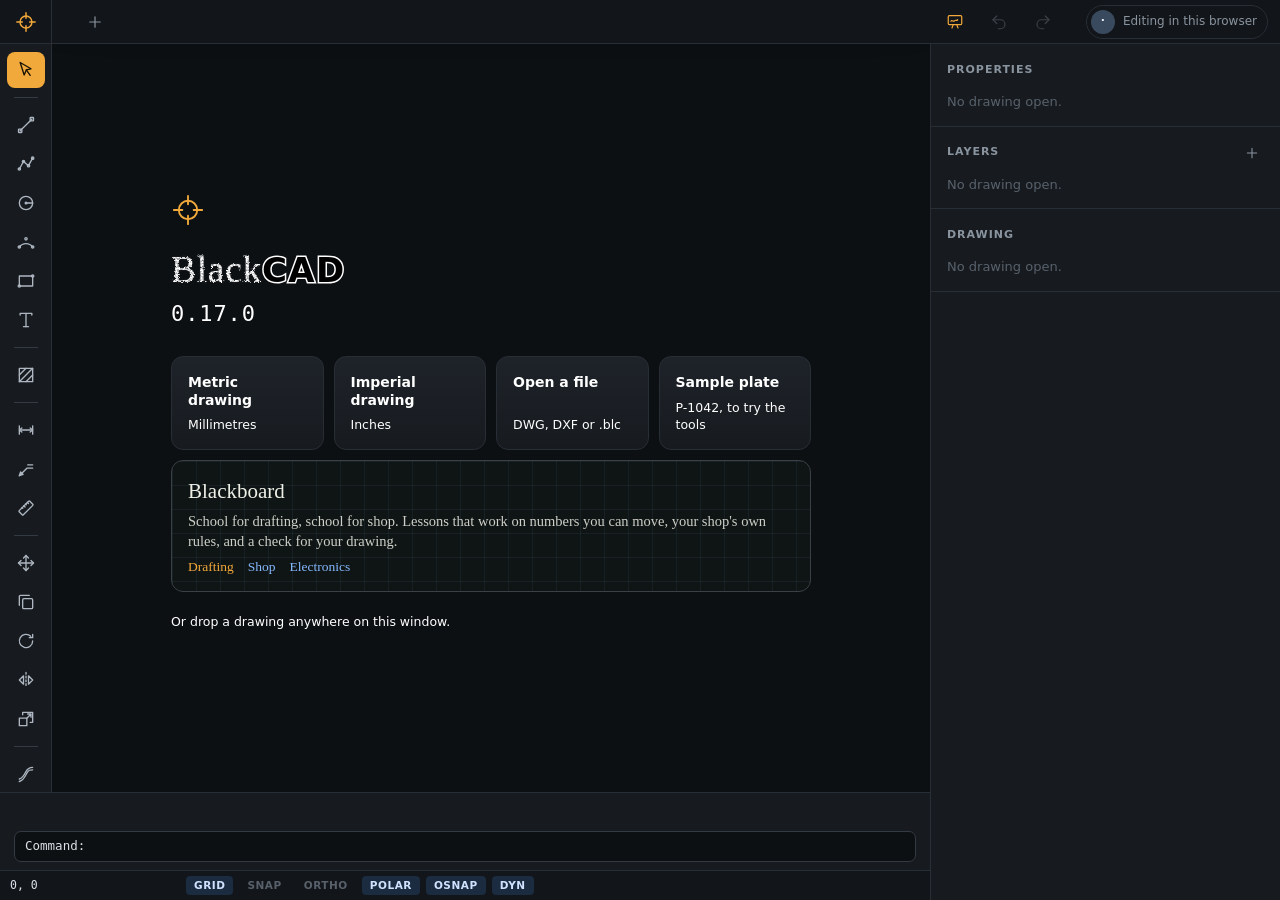
<file: index.html>
<!doctype html>
<html lang="en">
<head>
<meta charset="utf-8">
<meta name="viewport" content="width=device-width, initial-scale=1, viewport-fit=cover, interactive-widget=resizes-content">
<meta name="theme-color" content="#121519">
<meta name="color-scheme" content="dark">
<meta name="description" content="BlackCAD: drafting that opens .dwg, .dxf and .blc, with a blackboard of shop lessons beside it.">
<meta name="application-name" content="BlackCAD">
<meta name="apple-mobile-web-app-title" content="BlackCAD">
<link rel="manifest" href="manifest.webmanifest">
<link rel="apple-touch-icon" href="icons/icon-192.png">
<title>BlackCAD</title>
<link rel="icon" href="icons/icon.svg" type="image/svg+xml">
<link rel="stylesheet" href="style.css">
<script type="module" src="app.js"></script>
</head>
<body>
<svg width="0" height="0" style="position:absolute" aria-hidden="true" focusable="false"><filter id="chalk" x="-5%" y="-10%" width="110%" height="120%"><feTurbulence type="fractalNoise" baseFrequency="0.85" numOctaves="2" seed="7" result="grain"/><feDisplacementMap in="SourceGraphic" in2="grain" scale="3" xChannelSelector="R" yChannelSelector="G" result="rough"/><feTurbulence type="fractalNoise" baseFrequency="0.6" numOctaves="1" seed="2" result="speck"/><feColorMatrix in="speck" type="matrix" values="0 0 0 0 0  0 0 0 0 0  0 0 0 0 0  0 0 0 -1.4 1.6" result="holes"/><feComposite in="rough" in2="holes" operator="in"/></filter></svg>
<div id="app" class="no-drawing">

  <!-- Desktop top bar (DESIGN.md §10) -->
  <header id="top">
    <button id="mark" class="mark" title="Menu" aria-label="Menu" aria-haspopup="menu"></button>
    <nav id="tabs" class="tabs" aria-label="Open drawings"></nav>
    <button id="new-btn" class="iconbtn" title="New drawing (Ctrl+N)" aria-label="New drawing"></button>
    <span class="grow"></span>
    <button id="install-btn" class="install" hidden>Install app</button>
    <button id="undo-btn" class="iconbtn" title="Undo (Ctrl+Z)" aria-label="Undo" disabled></button>
    <button id="redo-btn" class="iconbtn" title="Redo (Ctrl+Y)" aria-label="Redo" disabled></button>
    <span id="saved" class="saved"></span>
    <button id="who" class="who" title="Who has this drawing open"><span class="av" id="who-av">·</span><span id="who-text">This browser</span></button>
  </header>

  <!-- Phone top bar and aid chips (DESIGN.md §11) -->
  <header id="pbar">
    <button id="pmenu" class="iconbtn" aria-label="Menu"></button>
    <div class="ttl"><b id="ptitle">BlackCAD</b><span id="psub"></span></div>
    <button id="pundo" class="iconbtn" aria-label="Undo" disabled></button>
    <button id="predo" class="iconbtn" aria-label="Redo" disabled></button>
    <button id="players" class="iconbtn" aria-label="Layers"></button>
  </header>
  <div id="chips"><div id="chip-aids"></div><span id="ppos" class="pos num"></span></div>

  <aside id="rail" aria-label="Tools"></aside>

  <main id="stage">
    <canvas id="canvas" tabindex="0" aria-label="Drawing"></canvas>
    <div class="chip crumb" id="crumb"></div>
    <div class="chip views" id="views"></div>
    <div id="tip" class="tip" hidden><span class="snaptag" id="snaptag" hidden></span><span class="dyn" id="dyn"></span></div>
    <div id="drop-hint" hidden><div>Drop a DWG, DXF or .blc file to open it</div></div>
    <section id="welcome">
      <div class="welcome-card">
        <div class="wmark" id="wmark"></div>
        <h1><span class="w">Black</span>CAD</h1>
        <p class="sub num" id="welcome-version">Loading the core…</p>
        <div class="welcome-actions">
          <button class="big" data-act="new-metric"><b>Metric drawing</b><span>Millimetres</span></button>
          <button class="big" data-act="new-imperial"><b>Imperial drawing</b><span>Inches</span></button>
          <button class="big" data-act="open"><b>Open a file</b><span>DWG, DXF or .blc</span></button>
          <button class="big" data-act="sample"><b>Sample plate</b><span>P-1042, to try the tools</span></button>
          <button class="big bb-card" data-board><b>Blackboard</b><span>School for drafting, school for shop. Lessons that work on numbers you can move, your shop's own rules, and a check for your drawing.</span><i><u>Drafting</u><u>Shop</u><u>Electronics</u></i></button>
        </div>
        <p class="hint">Or drop a drawing anywhere on this window.</p>
      </div>
    </section>
    <div id="board-scrim"></div>
    <section id="board" role="dialog" aria-label="Blackboard" aria-hidden="true" inert>
      <svg width="0" height="0" style="position:absolute" aria-hidden="true" focusable="false">
        <filter id="chalk-soft" x="-2%" y="-2%" width="104%" height="104%"><feTurbulence type="fractalNoise" baseFrequency="0.9" numOctaves="2" seed="4" result="g"/><feDisplacementMap in="SourceGraphic" in2="g" scale="1.4" xChannelSelector="R" yChannelSelector="G" result="r"/><feTurbulence type="fractalNoise" baseFrequency="0.7" numOctaves="1" seed="9" result="sp"/><feColorMatrix in="sp" type="matrix" values="0 0 0 0 0  0 0 0 0 0  0 0 0 0 0  0 0 0 -1.1 1.55" result="h"/><feComposite in="r" in2="h" operator="in"/></filter>
        <pattern id="bb-hatch" width="9" height="9" patternUnits="userSpaceOnUse" patternTransform="rotate(45)"><path d="M0 0V9" stroke="#ff8fa3" stroke-width="1.6" opacity=".55"/></pattern>
        <pattern id="bb-hatch-a" width="7" height="7" patternUnits="userSpaceOnUse" patternTransform="rotate(45)"><path d="M0 0V7" stroke="#f2a93b" stroke-width="1.6" opacity=".7"/></pattern>
      </svg>
      <div class="bb-frame">
        <nav class="bb-tabs" id="bb-tabs" role="tablist" aria-label="Subjects"></nav>
        <div class="bb-main">
          <div class="bb-fig" id="bb-fig"></div>
          <div class="bb-text" id="bb-text"></div>
        </div>
        <footer class="bb-tray">
          <button class="stick" id="bb-lessons">Lessons</button>
          <span class="bb-steps" id="bb-steps"></span>
          <span class="bb-label" id="bb-label"></span>
          <span class="grow"></span>
          <button class="stick ghost" id="bb-print" title="Print this lesson as a sheet">Print</button>
          <button class="stick ghost" id="bb-hc" title="High contrast" aria-pressed="false">Contrast</button>
          <button class="stick ghost" id="bb-unit" title="Switch units">mm</button>
          <button class="stick ghost" id="bb-erase" title="Put the numbers back to the lesson's starting values">Eraser</button>
          <button class="stick" id="bb-back">Back</button>
          <button class="stick go" id="bb-next">Next</button>
        </footer>
      </div>
      <button class="bb-cord" id="bb-close" aria-label="Close the blackboard" title="Close (Esc)"><i></i><b></b></button>
    </section>
  </main>

  <aside id="side" aria-label="Properties, layers and drawing">
    <div class="side-grab"></div>
    <section class="sec" id="sec-props">
      <div class="sech"><h2>Properties</h2></div>
      <div id="props"></div>
    </section>
    <section class="sec" id="sec-layers">
      <div class="sech"><h2>Layers</h2><button class="iconbtn sm" id="layer-add" title="New layer" aria-label="New layer"></button></div>
      <div id="layers"></div>
    </section>
    <section class="sec" id="sec-drawing">
      <div class="sech"><h2>Drawing</h2></div>
      <div id="drawing"></div>
    </section>
  </aside>

  <section id="cmd">
    <div id="history" aria-live="polite"></div>
    <div class="in">
      <span id="prompt"></span>
      <input id="cmd-input" autocomplete="off" autocapitalize="characters" spellcheck="false" aria-label="Command line">
      <ul id="suggest" hidden></ul>
    </div>
  </section>

  <footer id="stat">
    <span id="coords" class="coords num">0, 0</span>
    <div id="aids"></div>
    <span class="grow"></span>
    <div id="sheets" class="sheets" role="tablist" aria-label="Model and layouts"></div>
  </footer>

  <div id="sheet">
    <div class="handle"></div>
    <div id="sheet-tools" class="tools"></div>
    <div id="sheet-obj"></div>
  </div>
</div>

<div id="menu" role="menu" hidden></div>
<div id="numpad" hidden></div>
<div id="toast" role="status" hidden></div>
<input type="file" id="file-input" accept=".dwg,.dxf,.blc,.cad" hidden>
</body>
</html>
</file>
<file: style.css>
/* CAD workspace, as the workspace mockups (2026-09-30) show it and
   DESIGN.md §2–§11 describes it: a near-black model space, dark quiet
   chrome, amber for the active tool and the running command, a black wordmark with a white outline, blue for
   selection, magenta for snapping. */
:root {
  --chrome: #121519;
  --panel: #171b20;
  --panel2: #1e2329;
  --edge: #282e36;
  --edge2: #333a43;
  --text: #dbe1e7;
  --muted: #8a949f;
  --faint: #58616b;
  --accent: #f2a93b;
  --accent-ink: #1a1206;
  --select: #3d8bff;
  --snap: #ff4fd8;
  --space: #0d1013;
  --ok: #3ddc84;
  --bad: #ff6b6b;
  --opt: #9cc8ff;
  --on-ink: #cfe3ff;
  --on-bg: #1b2b40;
  --on-edge: #2b4566;
  --dyn-bg: #16233a;
  --dyn-edge: #2f5690;
  --ui: system-ui, -apple-system, "Segoe UI", "Noto Sans", Roboto, "Helvetica Neue", sans-serif;
  --mono: ui-monospace, "SF Mono", "Cascadia Mono", "Noto Sans Mono", "DejaVu Sans Mono", Menlo, Consolas, monospace;
  color-scheme: dark;
}

* { box-sizing: border-box; }
html, body { margin: 0; height: 100%; background: var(--chrome); color: var(--text); font: 13px/1.35 var(--ui); overflow: hidden; }
button { font: inherit; color: inherit; background: none; border: 0; padding: 0; cursor: pointer; }
button:disabled { cursor: default; }
button:focus-visible, input:focus-visible { outline: 1px solid var(--select); outline-offset: -1px; }
svg { display: block; }
.num { font-family: var(--mono); font-variant-numeric: tabular-nums; }
.grow { flex: 1; }
[hidden] { display: none !important; }

/* ---------------------------------------------------------------- desktop grid */
#app {
  position: fixed; inset: 0;
  display: grid;
  grid-template-columns: 52px minmax(0, 1fr) 350px;
  grid-template-rows: 44px minmax(0, 1fr) 78px 30px;
  padding: env(safe-area-inset-top) env(safe-area-inset-right) env(safe-area-inset-bottom) env(safe-area-inset-left);
}
#top { grid-column: 1 / -1; grid-row: 1; display: flex; align-items: center; gap: 14px; padding-right: 12px; border-bottom: 1px solid var(--edge); min-width: 0; }
#rail { grid-column: 1; grid-row: 2; }
#stage { grid-column: 2; grid-row: 2; }
#side { grid-column: 3; grid-row: 2 / 5; }
#cmd { grid-column: 1 / 3; grid-row: 3; }
#stat { grid-column: 1 / 3; grid-row: 4; }
#pbar, #chips, #sheet { display: none; }

/* Top bar */
.mark { width: 52px; height: 100%; display: grid; place-items: center; border-right: 1px solid var(--edge); color: var(--accent); flex: none; }
.mark:hover { background: var(--panel); }
.mark svg { width: 22px; height: 22px; }
.tabs { display: flex; align-items: flex-end; height: 100%; gap: 2px; min-width: 0; overflow-x: auto; scrollbar-width: none; }
.tab { display: flex; align-items: center; gap: 8px; height: 34px; padding: 0 10px 0 14px; border-radius: 7px 7px 0 0; color: var(--muted); white-space: nowrap; border: 1px solid transparent; border-bottom: 0; cursor: pointer; flex: none; }
.tab:hover { color: var(--text); }
.tab.on { background: var(--panel); color: var(--text); border-color: var(--edge); position: relative; top: 1px; }
.dot { width: 7px; height: 7px; border-radius: 50%; background: var(--ok); flex: none; }
.dot.dirty { background: var(--accent); }
.tab .x { color: var(--faint); width: 18px; height: 18px; display: grid; place-items: center; border-radius: 4px; }
.tab .x:hover { color: var(--text); background: var(--panel2); }
.tab .x svg { width: 12px; height: 12px; }
.iconbtn { color: var(--muted); display: grid; place-items: center; width: 30px; height: 30px; border-radius: 6px; flex: none; }
.iconbtn:hover:not(:disabled) { color: var(--text); background: var(--panel2); }
.iconbtn:disabled { opacity: .35; }
.iconbtn svg { width: 18px; height: 18px; }
.iconbtn.sm { width: 24px; height: 24px; }
.iconbtn.sm svg { width: 16px; height: 16px; }
.saved { color: var(--muted); font-size: 12px; white-space: nowrap; }
.saved.dirty { color: var(--accent); }
.who { display: flex; align-items: center; gap: 8px; padding: 4px 10px 4px 4px; border: 1px solid var(--edge); border-radius: 999px; font-size: 12px; color: var(--muted); white-space: nowrap; }
.av { width: 24px; height: 24px; border-radius: 50%; background: #3a4a5e; color: #e5eef8; display: grid; place-items: center; font-size: 11px; font-weight: 600; }
.install { height: 28px; padding: 0 12px; border-radius: 6px; background: var(--accent); color: var(--accent-ink); font-weight: 600; font-size: 12px; }

/* Tool rail */
#rail { background: var(--panel); border-right: 1px solid var(--edge); display: flex; flex-direction: column; align-items: center; padding: 8px 0; gap: 3px; overflow-y: auto; scrollbar-width: none; }
.tool { width: 38px; height: 36px; display: grid; place-items: center; border-radius: 8px; color: #aeb7c1; flex: none; }
.tool svg { width: 20px; height: 20px; }
.tool:hover:not(:disabled):not(.on) { background: var(--panel2); color: var(--text); }
.tool.on { background: var(--accent); color: var(--accent-ink); }
.tool:disabled { color: var(--faint); opacity: .45; }
.sep { width: 24px; height: 1px; background: var(--edge2); margin: 6px 0; flex: none; }

/* Model space */
#stage { position: relative; overflow: hidden; background: var(--space); }
#canvas { position: absolute; inset: 0; width: 100%; height: 100%; touch-action: none; outline: none; cursor: none; }
.no-drawing #canvas { cursor: default; }
.chip { position: absolute; z-index: 2; display: flex; align-items: center; gap: 8px; background: rgba(23, 27, 32, .92); border: 1px solid var(--edge); border-radius: 8px; padding: 5px 10px; font-size: 12px; color: var(--muted); }
.crumb { left: 12px; top: 12px; }
.crumb b { color: var(--text); font-weight: 500; }
.views { right: 12px; top: 12px; padding: 3px; gap: 2px; }
.views .iconbtn { width: 30px; height: 28px; }
.no-drawing .chip { display: none; }
.tip { position: absolute; z-index: 3; display: flex; gap: 6px; font-size: 12px; pointer-events: none; white-space: nowrap; }
.snaptag { background: var(--snap); color: #2a0822; font-weight: 600; border-radius: 4px; padding: 1px 7px; }
.dyn { display: flex; gap: 4px; font-family: var(--mono); }
.dyn span { background: var(--dyn-bg); border: 1px solid var(--dyn-edge); color: #dbe8f7; border-radius: 4px; padding: 1px 7px; }
#drop-hint { position: absolute; inset: 12px; z-index: 6; border: 2px dashed var(--accent); border-radius: 12px; display: grid; place-items: center; background: rgba(13, 16, 19, .85); color: var(--accent); font-size: 15px; pointer-events: none; }

#welcome { position: absolute; inset: 0; z-index: 4; display: grid; place-items: center; padding: 16px; overflow-y: auto; }
#app:not(.no-drawing) #welcome { display: none; }
.welcome-card { width: min(640px, 100%); }
.wmark { color: var(--accent); margin-bottom: 18px; }
.wmark svg { width: 56px; height: 56px; stroke-width: 1.3; }
.wmark svg { width: 34px; height: 34px; }
.welcome-card h1 { margin: 0; font-size: 34px; font-weight: 650; letter-spacing: .04em; }
.welcome-card h1 { color: #000; -webkit-text-stroke: 3px #fff; paint-order: stroke fill; }
.welcome-card h1 .w { color: #fff; -webkit-text-stroke: 0; font-family: "Segoe Print", "Bradley Hand", "Chalkboard SE", "Marker Felt", "Comic Sans MS", cursive; font-weight: 400; font-size: 1.1em; letter-spacing: .02em; filter: url(#chalk); text-shadow: 0 0 1px rgba(255, 255, 255, .5); }
.welcome-card .sub { margin: 8px 0 30px; color: #fff; font: 12px/1.4 var(--mono); }
.welcome-card #welcome-version { margin: 6px 0 28px; font-size: 22px; line-height: 1.2; letter-spacing: .04em; }
.welcome-actions { display: grid; grid-template-columns: repeat(auto-fit, minmax(150px, 1fr)); gap: 10px; }
.big { position: relative; text-align: left; padding: 16px 16px 15px; min-height: 84px; border: 1px solid var(--edge); border-radius: 12px; background: linear-gradient(180deg, var(--panel2), var(--panel)); display: flex; flex-direction: column; justify-content: space-between; gap: 6px; transition: border-color .15s, transform .15s, box-shadow .15s; }
.big:hover:not(:disabled) { border-color: var(--accent); transform: translateY(-1px); box-shadow: 0 8px 24px rgba(0, 0, 0, .35); }
.big:active:not(:disabled) { transform: translateY(0); }
.big:disabled { opacity: .4; }
.big b { font-weight: 600; font-size: 14px; color: #fff; }
.big span { color: #fff; font-size: 12.5px; line-height: 1.4; }
.hint { color: #fff; font-size: 12.5px; margin-top: 22px; }

/* Side panel: properties, layers, drawing */
#side { background: var(--panel); border-left: 1px solid var(--edge); overflow-y: auto; scrollbar-width: thin; scrollbar-color: var(--edge2) transparent; }
.side-grab { display: none; }
.sec { border-bottom: 1px solid var(--edge); padding: 14px 16px 12px; }
.sech { display: flex; align-items: center; justify-content: space-between; margin-bottom: 10px; min-height: 24px; }
.sech h2 { margin: 0; font-size: 11px; letter-spacing: .09em; text-transform: uppercase; color: var(--muted); font-weight: 600; }
.obj { display: flex; align-items: center; gap: 10px; margin-bottom: 10px; }
.obj .t { font-size: 15px; font-weight: 600; }
.pill { font-size: 11px; color: var(--muted); border: 1px solid var(--edge2); border-radius: 999px; padding: 1px 8px; display: inline-flex; align-items: center; gap: 6px; white-space: nowrap; }
.grp { font-size: 11px; color: var(--faint); margin: 8px 0 2px; }
.kv { display: flex; justify-content: space-between; align-items: center; gap: 12px; height: 25px; border-radius: 5px; padding: 0 6px; margin: 0 -6px; }
.kv .k { color: var(--muted); white-space: nowrap; }
.kv .v { font-family: var(--mono); font-variant-numeric: tabular-nums; font-size: 12.5px; text-align: right; overflow: hidden; text-overflow: ellipsis; white-space: nowrap; display: flex; align-items: center; gap: 6px; }
.kv .u { color: var(--faint); margin-left: 5px; font-size: 11px; }
.kv.ed { cursor: text; }
.kv.ed:hover { background: var(--panel2); }
.kv.edit { background: var(--panel2); outline: 1px solid var(--dyn-edge); }
.kv input { width: 120px; background: transparent; border: 0; color: var(--text); font: 12.5px var(--mono); text-align: right; outline: none; }
.sw { display: inline-block; width: 10px; height: 10px; border-radius: 2px; flex: none; }
.empty { color: var(--faint); margin: 2px 0; line-height: 1.5; }
.lay { display: grid; grid-template-columns: 14px minmax(0, 1fr) 56px 30px 22px 22px; align-items: center; gap: 6px; height: 30px; padding: 0 6px; margin: 0 -6px; border-radius: 6px; cursor: pointer; }
.lay:hover { background: rgba(30, 35, 41, .6); }
.lay.cur { background: var(--panel2); }
.lay .n { font-weight: 500; overflow: hidden; text-overflow: ellipsis; white-space: nowrap; }
.lay.off .n { color: var(--faint); }
.lay .c { color: var(--faint); font-size: 12px; text-align: right; font-family: var(--mono); }
.lay .lt svg { display: block; width: 56px; height: 8px; }
.lay .lt { height: 22px; display: grid; place-items: center; border-radius: 4px; }
.lay .lt:hover { background: var(--edge); }
.lay .ib { width: 22px; height: 22px; display: grid; place-items: center; border-radius: 4px; color: var(--muted); }
.lay .ib:hover { color: var(--text); background: var(--edge); }
.lay .ib.dim { color: var(--faint); opacity: .6; }
.lay .ib svg { width: 15px; height: 15px; }
.curtag { font-size: 10px; color: var(--accent); margin-left: 6px; letter-spacing: .06em; font-weight: 600; }
.newlayer { width: 100%; margin-top: 6px; height: 28px; background: var(--space); border: 1px solid var(--edge2); border-radius: 6px; color: var(--text); padding: 0 8px; font: inherit; }
pre.summary { white-space: pre-wrap; font: 11.5px/1.5 var(--mono); color: var(--muted); margin: 8px 0 0; }

/* Command line */
#cmd { background: var(--panel); border-top: 1px solid var(--edge); padding: 6px 14px 8px; font-family: var(--mono); font-size: 12.5px; display: flex; flex-direction: column; justify-content: flex-end; gap: 3px; min-height: 0; position: relative; }
#history { color: var(--faint); overflow-y: auto; scrollbar-width: none; min-height: 0; line-height: 1.35; }
#history div { white-space: nowrap; overflow: hidden; text-overflow: ellipsis; }
#history .err { color: var(--bad); }
#history .ok { color: var(--muted); }
.in { display: flex; align-items: center; gap: 8px; background: var(--space); border: 1px solid var(--edge2); border-radius: 7px; padding: 5px 10px; position: relative; flex: none; }
.in:focus-within { border-color: var(--dyn-edge); }
#prompt { white-space: nowrap; color: var(--text); overflow: hidden; text-overflow: ellipsis; max-width: 70%; }
#prompt .p { color: var(--accent); }
#prompt .opt { color: var(--opt); cursor: pointer; }
#prompt .opt:hover { text-decoration: underline; }
#prompt .def { color: var(--muted); }
#cmd-input { flex: 1; min-width: 60px; background: transparent; border: 0; color: var(--text); font: inherit; outline: none; text-transform: uppercase; caret-color: var(--text); }
#suggest { position: absolute; bottom: calc(100% + 4px); left: 0; margin: 0; padding: 4px; list-style: none; background: var(--panel2); border: 1px solid var(--edge2); border-radius: 8px; min-width: 300px; z-index: 10; box-shadow: 0 10px 30px rgba(0, 0, 0, .5); }
#suggest li { display: flex; gap: 12px; padding: 4px 8px; border-radius: 5px; cursor: pointer; }
#suggest li b { width: 44px; color: var(--accent); font-weight: 600; }
#suggest li span { color: var(--muted); }
#suggest li.on { background: var(--edge); }

/* Status bar */
#stat { display: flex; align-items: center; gap: 6px; padding: 0 10px; border-top: 1px solid var(--edge); font-size: 11.5px; color: var(--muted); min-width: 0; }
.coords { min-width: 170px; color: var(--text); white-space: nowrap; overflow: hidden; text-overflow: ellipsis; }
#stat .st { flex: none; white-space: nowrap; }
@media (max-width: 1100px) { #app { grid-template-columns: 52px minmax(0, 1fr) 300px; } #aids { gap: 2px; } .tg { padding: 2px 5px; } }
#aids { display: flex; gap: 6px; }
.sheets { display: flex; gap: 2px; overflow-x: auto; scrollbar-width: none; min-width: 0; }
.sheets .st { flex: none; }
.sheets .st.add { padding: 3px 8px; color: var(--faint); }
.sheets .st.add:hover { color: var(--text); }
.tg { padding: 2px 8px; border-radius: 4px; letter-spacing: .05em; font-weight: 600; font-size: 10.5px; color: var(--faint); }
.tg:hover { color: var(--muted); }
.tg.on { color: var(--on-ink); background: var(--on-bg); }
.st { padding: 3px 10px; border-radius: 5px; color: var(--muted); }
.st.on { background: var(--panel2); color: var(--text); }
.st:disabled { opacity: .6; }

/* Menu, number pad, toast */
#menu { position: fixed; z-index: 30; min-width: 250px; background: var(--panel2); border: 1px solid var(--edge2); border-radius: 8px; padding: 4px; box-shadow: 0 10px 30px rgba(0, 0, 0, .5); }
#menu button { display: flex; width: 100%; justify-content: space-between; gap: 24px; padding: 6px 10px; border-radius: 5px; text-align: left; }
#menu button:hover:not(:disabled) { background: var(--edge); }
#menu button:disabled { color: var(--faint); }
#menu kbd { font: 11px var(--mono); color: var(--faint); }
#menu hr { border: 0; border-top: 1px solid var(--edge2); margin: 4px 2px; }
#toast { position: fixed; z-index: 40; left: 50%; bottom: 120px; transform: translateX(-50%); background: var(--panel2); border: 1px solid var(--edge2); padding: 8px 14px; border-radius: 8px; max-width: min(560px, 92vw); box-shadow: 0 10px 30px rgba(0, 0, 0, .5); }
#toast.err { border-color: var(--bad); }
#numpad { position: fixed; z-index: 35; left: 0; right: 0; bottom: 0; background: var(--panel); border-top: 1px solid var(--edge2); border-radius: 18px 18px 0 0; padding: 12px 14px calc(14px + env(safe-area-inset-bottom)); box-shadow: 0 -10px 30px rgba(0, 0, 0, .55); }
#numpad .np-head { display: flex; align-items: baseline; justify-content: space-between; margin-bottom: 8px; }
#numpad .np-k { font-size: 12px; color: var(--muted); }
#numpad .np-v { font: 22px var(--mono); color: var(--text); background: var(--panel2); border: 1px solid var(--select); border-radius: 10px; padding: 8px 12px; margin-bottom: 10px; min-height: 46px; }
#numpad .np-keys { display: grid; grid-template-columns: repeat(4, 1fr); gap: 6px; }
#numpad .np-keys button { height: 48px; border-radius: 10px; background: var(--panel2); font: 18px var(--mono); }
#numpad .np-keys button.ok { background: var(--accent); color: var(--accent-ink); font: 600 15px var(--ui); }

/* ---------------------------------------------------------------- phone */
@media (max-width: 760px) {
  #app { display: flex; flex-direction: column; }
  #top, #rail, #stat, .views, .crumb { display: none; }
  #pbar { display: flex; align-items: center; gap: 6px; height: 56px; padding: 0 8px; background: var(--chrome); border-bottom: 1px solid var(--edge); flex: none; }
  #pbar .iconbtn { width: 40px; height: 40px; color: #c3ccd5; }
  #pbar .iconbtn svg { width: 22px; height: 22px; }
  .ttl { flex: 1; min-width: 0; }
  .ttl b { display: block; font-size: 16px; font-weight: 600; white-space: nowrap; overflow: hidden; text-overflow: ellipsis; }
  .ttl span { font-size: 12px; color: var(--muted); }
  #chips { display: flex; gap: 6px; padding: 10px 12px; background: var(--space); height: 46px; flex: none; align-items: center; }
  .no-drawing #chips { display: none; }
  #chip-aids { display: flex; gap: 6px; }
  .c { font-size: 11px; font-weight: 600; letter-spacing: .05em; padding: 4px 10px; border-radius: 999px; border: 1px solid var(--edge2); color: var(--faint); }
  .c.on { color: var(--on-ink); background: var(--on-bg); border-color: var(--on-edge); }
  .pos { margin-left: auto; font-size: 12px; color: var(--muted); white-space: nowrap; overflow: hidden; text-overflow: ellipsis; }
  #stage { flex: 1; min-height: 0; }
  #cmd { display: none; flex: none; }
  #app.typing #cmd { display: flex; }
  #history { max-height: 3.2em; }
  #sheet { display: block; flex: none; position: relative; z-index: 5; margin-top: -18px; background: var(--panel); border-top: 1px solid var(--edge2); border-radius: 18px 18px 0 0; padding: 8px 18px calc(12px + env(safe-area-inset-bottom)); box-shadow: 0 -10px 30px rgba(0, 0, 0, .45); }
  .no-drawing #sheet { display: none; }
  .handle { width: 40px; height: 4px; border-radius: 2px; background: var(--edge2); margin: 2px auto 10px; }
  .tools { display: flex; gap: 4px; margin: 0 -8px 10px; overflow-x: auto; scrollbar-width: none; }
  .pt { flex: 0 0 auto; width: 62px; display: flex; flex-direction: column; align-items: center; gap: 4px; padding: 8px 0 6px; border-radius: 12px; color: #aeb7c1; font-size: 11px; }
  .pt svg { width: 22px; height: 22px; }
  .pt.on { background: var(--accent); color: var(--accent-ink); font-weight: 600; }
  .pt:disabled { opacity: .35; }
  #sheet-obj .obj .t { font-size: 17px; }
  #sheet-obj .prompt-line { color: var(--muted); font-size: 13px; min-height: 20px; margin-bottom: 4px; }
  #sheet-obj .prompt-line b { color: var(--accent); font-weight: 600; }
  .grid2 { display: grid; grid-template-columns: 1fr 1fr; gap: 8px; }
  .f { background: var(--panel2); border: 1px solid var(--edge); border-radius: 10px; padding: 8px 12px; text-align: left; min-width: 0; }
  .f .k { font-size: 11px; color: var(--muted); }
  .f .v { font-size: 16px; margin-top: 2px; font-family: var(--mono); white-space: nowrap; overflow: hidden; text-overflow: ellipsis; }
  .f .u { font-size: 12px; color: var(--faint); margin-left: 4px; }
  .f.edit { border-color: var(--select); box-shadow: 0 0 0 1px var(--select) inset; }
  /* Layers and properties slide up over the drawing. */
  #side { position: fixed; left: 0; right: 0; bottom: 0; max-height: 72vh; z-index: 20; border: 0; border-top: 1px solid var(--edge2); border-radius: 18px 18px 0 0; box-shadow: 0 -12px 40px rgba(0, 0, 0, .6); transform: translateY(105%); transition: transform .2s ease; padding-bottom: env(safe-area-inset-bottom); }
  #side.open { transform: none; }
  .side-grab { display: block; width: 40px; height: 4px; border-radius: 2px; background: var(--edge2); margin: 10px auto 0; }
  #sec-props { display: none; }
  .lay { height: 40px; }
  #toast { bottom: 200px; }
}

/* ---------------------------------------------------------------- blackboard
   A pull-down classroom board over the model space. Black slate with a faint
   blueprint grid; white, blue and amber chalk. Subjects are tabs chalked along
   the top; controls live in the tray. */
#board-scrim { position: absolute; inset: 0; z-index: 7; background: rgba(4, 7, 7, .55); opacity: 0; pointer-events: none; transition: opacity .35s; }
#app.board-open #board-scrim { opacity: 1; pointer-events: auto; }

#board {
  --chalk: #eef0e8; --blue: #86b9ff; --amber: #f2a93b; --green: #8fe0a6; --rose: #ff8fa3; --yellow: #f3e27a; --cyan: #84e3ef;
  --slate: #0f1514;
  --hand: "Segoe Print", "Bradley Hand", "Chalkboard SE", "Chalkboard", "Marker Felt", "Comic Sans MS", "Patrick Hand", cursive;
  position: absolute; z-index: 8; top: 0; left: 50%;
  width: min(1080px, calc(100% - 24px)); height: min(calc(100% - 50px), 740px);
  transform: translate(-50%, -112%);
  transition: transform .75s cubic-bezier(.22, 1.18, .36, 1);
  display: flex; flex-direction: column; pointer-events: none; color: var(--chalk);
  container-type: inline-size; container-name: board;
}
#app.board-open #board { transform: translate(-50%, 0); pointer-events: auto; }
#board::before { /* the roller the board hangs from */
  content: ""; position: absolute; z-index: 2; left: -8px; right: -8px; top: -10px; height: 16px; border-radius: 8px;
  background: linear-gradient(#656d75, #2a2f35); box-shadow: 0 5px 12px rgba(0, 0, 0, .55);
}
#board .bb-frame {
  flex: 1; min-height: 0; display: flex; flex-direction: column; position: relative; overflow: hidden; overflow: clip;
  border: 9px solid #3a4046; border-top-width: 0; border-radius: 0 0 10px 10px;
  box-shadow: inset 0 0 0 1px #000, inset 0 0 70px rgba(0, 0, 0, .7), 0 26px 60px rgba(0, 0, 0, .65);
  background:
    radial-gradient(ellipse 55% 38% at 28% 18%, rgba(255, 255, 255, .05), transparent 70%),
    radial-gradient(ellipse 48% 34% at 78% 74%, rgba(255, 255, 255, .035), transparent 70%),
    linear-gradient(rgba(134, 185, 255, .075) 1px, transparent 1px) 0 0 / 120px 120px,
    linear-gradient(90deg, rgba(134, 185, 255, .075) 1px, transparent 1px) 0 0 / 120px 120px,
    linear-gradient(rgba(134, 185, 255, .035) 1px, transparent 1px) 0 0 / 24px 24px,
    linear-gradient(90deg, rgba(134, 185, 255, .035) 1px, transparent 1px) 0 0 / 24px 24px,
    var(--slate);
}

/* subjects, chalked along the top of the board */
#board .bb-tabs { flex: none; display: flex; align-items: flex-end; gap: 4px; padding: 14px 22px 0; overflow-x: auto; scrollbar-width: none; border-bottom: 2px solid rgba(238, 240, 232, .16); }
#board .bb-tabs .bbtab { flex: none; font: 400 19px/1 var(--hand); color: rgba(238, 240, 232, .55); padding: 6px 12px 9px; border-bottom: 3px solid transparent; margin-bottom: -2px; white-space: nowrap; }
#board .bb-tabs .bbtab:hover { color: var(--chalk); }
#board .bb-tabs .bbtab.on { color: var(--chalk); border-bottom-color: var(--amber); }
#board .bb-tabs .bbtab.cfg { font-size: 16px; margin-left: auto; }
#board .bb-tabs .short { display: none; }
#board .bb-tabs .bbtab:focus-visible { outline: 1px dashed var(--blue); outline-offset: -2px; }

#board .bb-main { flex: 1; min-height: 0; display: grid; grid-template-columns: minmax(0, 1.2fr) minmax(0, 1fr); gap: 0 26px; padding: 16px 28px 6px; font-family: var(--hand); }
#board .bb-main.index { grid-template-columns: minmax(0, 1fr); }
#board .bb-main.index .bb-fig { display: none; }
#board .bb-main.settings { grid-template-columns: minmax(0, 1fr) minmax(0, 1.05fr); }
#board .bb-fig { min-height: 0; min-width: 0; display: flex; align-items: center; }
#board .bb-fig svg { width: 100%; height: 100%; max-height: 100%; overflow: visible; }
#board .bb-main.settings .bb-fig { align-items: flex-start; overflow-y: auto; scrollbar-width: thin; scrollbar-color: #333a43 transparent; }
#board .bb-text { min-height: 0; min-width: 0; overflow-y: auto; scrollbar-width: thin; scrollbar-color: #333a43 transparent; padding-right: 6px; filter: url(#chalk-soft); }
#board h2 { margin: 0 0 8px; font: 400 27px/1.15 var(--hand); color: var(--chalk); text-wrap: balance; }
#board h3 { margin: 0 0 8px; font: 400 21px/1.2 var(--hand); color: var(--blue); }
#board .kicker { margin: 0 0 2px; font-size: 14px; letter-spacing: .04em; color: rgba(134, 185, 255, .85); }
#board .lede { margin: 0 0 12px; font-size: 17px; line-height: 1.38; color: rgba(238, 240, 232, .92); max-width: 52ch; }
#board .math { margin: 0 0 10px; padding: 6px 0 6px 14px; border-left: 3px solid var(--blue); font-size: 17px; line-height: 1.5; }
#board .math .ln { overflow-wrap: anywhere; }
#board .dim { color: var(--blue); }
#board .v { color: var(--amber); }
#board .ok { color: var(--green); }
#board .bad { color: var(--rose); }
#board .warn { color: var(--amber); }
#board .note { margin: 6px 0 0; font-size: 15px; color: rgba(238, 240, 232, .7); max-width: 52ch; line-height: 1.35; }
#board .basis { margin: 4px 0 6px; font-size: 14px; line-height: 1.35; color: rgba(134, 185, 255, .82); max-width: 54ch; }
#board .basis:empty { display: none; }
#board .basis::before { content: "Basis: "; color: rgba(134, 185, 255, .6); }
#board .ex { margin: 0 0 10px; padding: 7px 12px 8px; border: 2px dashed rgba(242, 169, 59, .55); border-radius: 12px 4px 12px 4px; font-size: 15.5px; line-height: 1.45; color: rgba(238, 240, 232, .88); }
#board .ex b { display: block; font-weight: 400; color: var(--amber); font-size: 14px; letter-spacing: .03em; }
#board #bb-ex:empty { display: none; }
#board .bb-row { display: flex; flex-wrap: wrap; align-items: center; margin: 2px 0 4px; }

/* controls: a dashed chalk line with an amber nub; the readout can be typed into */
#board .ctl { display: grid; grid-template-columns: 22px minmax(0, 1fr) auto; grid-template-areas: "s n o" "r r r"; align-items: baseline; gap: 0 8px; margin: 0 0 1px; font-size: 16px; }
#board .ctl .sym { grid-area: s; color: var(--blue); }
#board .ctl .nm { grid-area: n; color: rgba(238, 240, 232, .85); }
#board .ctl .out { grid-area: o; text-align: right; color: var(--amber); font: inherit; font-variant-numeric: tabular-nums; min-width: 84px; padding: 0 2px; border-bottom: 1px dashed transparent; }
#board .ctl .out:hover { border-bottom-color: rgba(242, 169, 59, .7); }
#board .ctl .out:focus-visible { outline: 1px dashed var(--blue); outline-offset: 2px; }
#board .ctl .out-in { grid-area: o; width: 96px; text-align: right; background: rgba(0, 0, 0, .35); border: 1px solid var(--amber); border-radius: 4px; color: var(--amber); font: 16px var(--hand); padding: 0 4px; }
#board .ctl input[type=range] { grid-area: r; }
#board .shoptag { font-style: normal; font-size: 11px; letter-spacing: .06em; color: var(--slate); background: rgba(134, 185, 255, .75); border-radius: 3px; padding: 0 4px; vertical-align: 2px; }
#board input[type=range] { -webkit-appearance: none; appearance: none; width: 100%; height: 20px; margin: 0; background: transparent; cursor: pointer; }
#board input[type=range]::-webkit-slider-runnable-track { height: 2px; background: repeating-linear-gradient(90deg, rgba(238, 240, 232, .75) 0 7px, transparent 7px 11px); }
#board input[type=range]::-moz-range-track { height: 2px; background: repeating-linear-gradient(90deg, rgba(238, 240, 232, .75) 0 7px, transparent 7px 11px); }
#board input[type=range]::-webkit-slider-thumb { -webkit-appearance: none; width: 12px; height: 22px; margin-top: -10px; border-radius: 3px; background: var(--amber); box-shadow: 0 0 0 2px var(--slate); }
#board input[type=range]::-moz-range-thumb { width: 12px; height: 22px; border: 0; border-radius: 3px; background: var(--amber); box-shadow: 0 0 0 2px var(--slate); }
#board input[type=range]:focus-visible { outline: 1px dashed var(--blue); outline-offset: 2px; }

/* chalk buttons inside the text column */
#board .chalkbtn { margin: 6px 10px 0 0; padding: 4px 14px 5px; font: 400 17px var(--hand); color: var(--chalk); border: 2px solid rgba(238, 240, 232, .8); border-radius: 255px 15px 225px 15px / 15px 225px 15px 255px; }
#board .chalkbtn:hover:not(:disabled) { border-color: var(--amber); color: var(--amber); }
#board .chalkbtn.on { border-color: var(--amber); color: var(--amber); }
#board .chalkbtn.try { border-color: rgba(143, 224, 166, .85); color: var(--green); }
#board .chalkbtn.try:hover:not(:disabled) { border-color: var(--green); color: #c4f2d1; }
#board .chalkbtn:disabled { opacity: .35; }
#board .chalkbtn:focus-visible { outline: 1px dashed var(--blue); outline-offset: 3px; }

/* a subject's index: units of lesson cards */
#board .bb-ix-head { display: flex; flex-wrap: wrap; justify-content: space-between; align-items: flex-end; gap: 4px 24px; margin-bottom: 6px; }
#board .bb-ix-head .lede { margin-bottom: 4px; max-width: 60ch; }
#board .bb-tools { display: flex; flex-wrap: wrap; align-items: center; margin-bottom: 4px; }
#board .bb-tools .chalkbtn { font-size: 16px; }
#board .prog { font-size: 15px; color: rgba(238, 240, 232, .65); margin-top: 6px; }
#board .prog.term { color: var(--amber); border: 2px dashed rgba(242, 169, 59, .6); border-radius: 10px; padding: 2px 10px; }
#board .bb-unit { margin: 14px 0 4px; }
#board .bb-unit h3 { display: flex; align-items: baseline; gap: 12px; flex-wrap: wrap; border-bottom: 2px dashed rgba(134, 185, 255, .35); padding-bottom: 4px; }
#board .bb-unit h3 span { font-size: 15px; color: rgba(238, 240, 232, .6); }
#board .lessons { list-style: none; margin: 8px 0 0; padding: 0; display: grid; grid-template-columns: repeat(auto-fill, minmax(230px, 1fr)); gap: 8px 14px; }
#board .lesson { position: relative; display: flex; flex-direction: column; gap: 3px; width: 100%; height: 100%; text-align: left; padding: 8px 12px 9px; border: 2px solid rgba(238, 240, 232, .22); border-radius: 12px 4px 14px 5px / 5px 14px 4px 12px; font-family: var(--hand); color: var(--chalk); }
#board .lesson b { display: block; font-weight: 400; font-size: 19px; line-height: 1.2; padding-right: 22px; }
#board .lesson span { font-size: 15px; line-height: 1.3; color: rgba(238, 240, 232, .72); }
#board .lesson em { font-style: normal; font-size: 13px; color: rgba(134, 185, 255, .8); margin-top: auto; }
#board button.lesson:hover { border-color: var(--amber); }
#board button.lesson:hover b { color: var(--amber); }
#board .lesson.done::after { content: "✓"; position: absolute; top: 6px; right: 10px; color: var(--green); font-size: 20px; }
#board .lesson.done em { color: var(--green); }
#board .lesson.later { border-style: dashed; border-color: rgba(238, 240, 232, .14); }
#board .lesson.later b { color: rgba(238, 240, 232, .72); }
#board .lesson.later span { color: rgba(238, 240, 232, .5); }
#board .lesson.later em { color: rgba(242, 169, 59, .7); }
#board .lesson:focus-visible { outline: 1px dashed var(--blue); outline-offset: 2px; }

/* exercises: "Your turn" */
#board .task { margin: 10px 0 8px; padding: 8px 12px 10px; border: 2px solid rgba(143, 224, 166, .55); border-radius: 14px 5px 14px 5px / 5px 14px 5px 14px; font-size: 16px; line-height: 1.45; }
#board .task > b { display: block; font-weight: 400; color: var(--green); font-size: 15px; letter-spacing: .03em; }
#board .task ol { margin: 4px 0 2px; padding-left: 22px; }
#board .task li { margin: 2px 0; }
#board .task .res { margin-top: 6px; padding-top: 6px; border-top: 1px dashed rgba(238, 240, 232, .2); }
#board kbd { font: 15px var(--mono, ui-monospace, monospace); color: var(--amber); background: rgba(0, 0, 0, .35); border: 1px solid rgba(242, 169, 59, .45); border-radius: 4px; padding: 0 5px; white-space: nowrap; }
/* not in BlackCAD yet */

/* shop settings */
#board .sets { margin: 10px 0 6px; }
#board .set { display: grid; grid-template-columns: minmax(0, 1fr) 88px 74px; align-items: center; gap: 2px 10px; padding: 3px 0; border-bottom: 1px dashed rgba(238, 240, 232, .1); font-size: 16px; }
#board .set .nm { color: rgba(238, 240, 232, .9); }
#board .set small { display: block; font-size: 13px; color: rgba(134, 185, 255, .75); }
#board .set input { width: 100%; background: rgba(0, 0, 0, .3); border: 1px solid rgba(238, 240, 232, .3); border-radius: 5px; color: var(--amber); font: 16px var(--hand); text-align: right; padding: 2px 6px; }
#board .set input:focus { outline: none; border-color: var(--amber); }
#board .set input.bad { border-color: var(--rose); color: var(--rose); }
#board .set .u { font-size: 14px; color: rgba(238, 240, 232, .6); white-space: nowrap; }

/* the shop card */
#board .card { width: 100%; font-family: var(--hand); }
#board .card-h { display: flex; flex-direction: column; margin-bottom: 6px; }
#board .card-h b { font-weight: 400; font-size: 24px; }
#board .card-h span { font-size: 15px; color: var(--blue); }
#board .card table { width: 100%; border-collapse: collapse; font-size: 15px; }
#board .card td { padding: 3px 6px 3px 0; border-bottom: 1px dashed rgba(238, 240, 232, .12); vertical-align: baseline; }
#board .card td.v { color: var(--amber); white-space: nowrap; text-align: right; padding-right: 10px; }
#board .card td.r { color: rgba(238, 240, 232, .55); font-size: 13px; }
#board .card tr.grp th { text-align: left; font-weight: 400; color: var(--blue); font-size: 17px; padding: 10px 0 2px; }

/* the SVG figure */
#board .bb-fig .ch { fill: none; stroke-width: 2.4; stroke-linecap: round; stroke-linejoin: round; }
#board .bb-fig .ch.thick { stroke-width: 6; }
#board .bb-fig .dsh { fill: none; stroke-width: 2; stroke-dasharray: 7 6; stroke-linecap: round; }
#board .bb-fig .fl { stroke: none; }
#board .bb-fig .lb { font-family: var(--hand); }
#board .c-w { stroke: var(--chalk); } #board .c-b { stroke: var(--blue); } #board .c-a { stroke: var(--amber); } #board .c-g { stroke: var(--green); } #board .c-r { stroke: var(--rose); }
#board .c-y { stroke: var(--yellow); } #board .c-c { stroke: var(--cyan); }
#board .c-yt { fill: var(--yellow); } #board .c-ct { fill: var(--cyan); }
#board .c-wt { fill: var(--chalk); } #board .c-bt { fill: var(--blue); } #board .c-at { fill: var(--amber); } #board .c-gt { fill: var(--green); } #board .c-rt { fill: var(--rose); }
#board .fl.c-bf { fill: rgba(134, 185, 255, .12); } #board .fl.c-af { fill: rgba(242, 169, 59, .22); } #board .fl.c-rf { fill: rgba(255, 143, 163, .14); } #board .fl.c-gf { fill: rgba(143, 224, 166, .14); } #board .fl.c-wf { fill: rgba(15, 21, 20, .95); }

#board .bb-fig:not(.live) .ch { stroke-dasharray: 1; stroke-dashoffset: 1; animation: bb-draw var(--t, .9s) ease-out var(--d, 0s) forwards; }
#board .bb-fig:not(.live) .dsh,
#board .bb-fig:not(.live) .lb,
#board .bb-fig:not(.live) .fl { opacity: 0; animation: bb-fade .5s ease-out calc(var(--d, 0s) + .15s) forwards; }
@keyframes bb-draw { to { stroke-dashoffset: 0; } }
@keyframes bb-fade { to { opacity: 1; } }

/* high contrast: no chalk grain on text, brighter and larger */
#board.hc { --chalk: #ffffff; --blue: #a9cfff; --amber: #ffbd52; --green: #a6f0bb; --rose: #ffa9b9; --yellow: #fff08f; --cyan: #a4f0f8; }
#board.hc .task { font-size: 17px; }
#board.hc .bb-text { filter: none; }
#board.hc .lede, #board.hc .math, #board.hc .ctl { font-size: 18px; }
#board.hc .lede, #board.hc .note, #board.hc .lesson span, #board.hc .ctl .nm, #board.hc .set .nm { color: #fff; }
#board.hc .basis, #board.hc .set small { color: var(--blue); font-size: 15px; }
#board.hc .bb-fig .ch { stroke-width: 3; }
#board.hc .bb-fig g[filter] { filter: none; }
#board.hc .bb-frame { background: #0b0f0e; }

/* the tray */
#board .bb-tray { flex: none; height: 48px; display: flex; align-items: center; gap: 10px; padding: 0 14px; background: linear-gradient(#2a2f35, #1b1f23); border-top: 1px solid #50575f; box-shadow: 0 -6px 14px rgba(0, 0, 0, .35); }
#board .stick { height: 24px; padding: 0 14px; border-radius: 4px; background: var(--chalk); color: #15191b; font: 600 12px/24px var(--ui); box-shadow: inset 0 -3px 0 rgba(0, 0, 0, .18), 0 1px 0 rgba(0, 0, 0, .5); white-space: nowrap; }
#board .stick:hover:not(:disabled) { filter: brightness(1.08); transform: translateY(-1px); }
#board .stick:disabled { opacity: .35; cursor: default; }
#board .stick.go { background: var(--amber); }
#board .stick.ghost { background: #3a4046; color: var(--text); box-shadow: inset 0 -3px 0 rgba(0, 0, 0, .25); }
#board .stick.ghost.on { background: #5a6470; color: #fff; }
#board .stick:focus-visible { outline: 2px solid var(--select); outline-offset: 2px; }
#board .bb-steps { display: flex; align-items: center; gap: 6px; margin-left: 4px; }
#board .bb-steps button { width: 26px; height: 8px; border-radius: 2px; background: #59616a; }
#board .bb-steps button.on { background: var(--chalk); }
#board .bb-steps button.done { background: #9aa3ac; }
#board .bb-steps button:focus-visible { outline: 2px solid var(--select); outline-offset: 3px; }
#board .bb-label { font: 12px var(--ui); color: var(--muted); white-space: nowrap; overflow: hidden; text-overflow: ellipsis; min-width: 0; }

/* the pull cord */
#board .bb-cord { position: absolute; left: 50%; bottom: -46px; width: 30px; height: 48px; transform: translateX(-50%); display: block; transition: transform .15s; }
#board .bb-cord i { position: absolute; left: 14px; top: 0; width: 2px; height: 30px; background: #98a1ab; }
#board .bb-cord b { position: absolute; left: 6px; top: 28px; width: 18px; height: 18px; border-radius: 50%; border: 3px solid #c3cad2; box-shadow: 0 2px 6px rgba(0, 0, 0, .6); }
#board .bb-cord:hover { transform: translateX(-50%) translateY(4px); }
#board .bb-cord:focus-visible b { border-color: var(--select); }

#bb-top-btn, #bb-phone-btn { color: var(--accent); }
#bb-top-btn.on, #bb-phone-btn.on { background: var(--panel2); }

@media (max-width: 1100px) {
  #board .bb-main { padding: 14px 20px 6px; gap: 0 18px; }
}
/* The board is as wide as the model space, so the tray and the two columns
   fold by the board's own width, not the window's. */
@container board (max-width: 900px) {
  #board .bb-steps { display: none; }
  #board .bb-label .long, #board .stick .long { display: none; }
}
@container board (max-width: 720px) {
  #board #bb-hc, #board #bb-print { display: none; }
  #board .stick { padding: 0 10px; }
  #board .bb-tray { gap: 7px; }
  #board .bb-main { grid-template-columns: minmax(0, 1fr); grid-template-rows: minmax(0, 36%) minmax(0, 1fr); gap: 6px; }
  #board .bb-main.index, #board .bb-main.settings { grid-template-rows: minmax(0, 1fr); }
  #board .bb-main.settings .bb-fig { display: none; }
}
@container board (max-width: 560px) {
  #board #bb-erase { display: none; }
}
@media (max-width: 760px) {
  #board { width: calc(100% - 12px); height: calc(100% - 56px); }
  #board .bb-tabs { padding: 10px 10px 0; gap: 0; }
  #board .bb-tabs .bbtab { font-size: 17px; padding: 5px 9px 8px; }
  #board .bb-tabs .bbtab.cfg { font-size: 15px; }
  #board .bb-main { grid-template-columns: minmax(0, 1fr); grid-template-rows: minmax(0, 34%) minmax(0, 1fr); padding: 12px 14px 6px; gap: 6px; }
  #board .bb-main.index { grid-template-rows: minmax(0, 1fr); }
  #board .bb-main.settings { grid-template-columns: minmax(0, 1fr); grid-template-rows: minmax(0, 1fr); }
  #board .bb-main.settings .bb-fig { display: none; }
  #board .bb-tray { gap: 6px; padding: 0 8px; }
  #board .bb-steps { display: none; }
  #board .stick { padding: 0 9px; }
  #board .stick .long, #board .bb-label .long, #board .bb-tabs .long { display: none; }
  #board .bb-tabs .short { display: inline; }
  #board #bb-hc, #board #bb-erase, #board #bb-print { display: none; }
  #board h2 { font-size: 23px; }
  #board .lede, #board .math { font-size: 16px; }
  #board .lessons { grid-template-columns: minmax(0, 1fr); }
  #board .set { grid-template-columns: minmax(0, 1fr) 76px 62px; }
}
@media (prefers-reduced-motion: reduce) {
  #board { transition: none; }
  #board .bb-fig:not(.live) .ch { animation: none; stroke-dasharray: none; stroke-dashoffset: 0; }
  #board .bb-fig:not(.live) .dsh, #board .bb-fig:not(.live) .lb, #board .bb-fig:not(.live) .fl { animation: none; opacity: 1; }
}

/* welcome: the blackboard card */
.big.bb-card { grid-column: 1 / -1; min-height: 96px; border-color: #3a4046; background:
    linear-gradient(rgba(134, 185, 255, .07) 1px, transparent 1px) 0 0 / 24px 24px,
    linear-gradient(90deg, rgba(134, 185, 255, .07) 1px, transparent 1px) 0 0 / 24px 24px,
    #0f1514; font-family: "Segoe Print", "Bradley Hand", "Chalkboard SE", "Chalkboard", "Marker Felt", "Comic Sans MS", cursive; }
.big.bb-card b { font-weight: 400; font-size: 21px; color: #eef0e8; }
.big.bb-card span { font-size: 14.5px; color: rgba(238, 240, 232, .85); }
.big.bb-card i { font-style: normal; display: flex; flex-wrap: wrap; gap: 6px 14px; font-size: 13.5px; color: #86b9ff; }
.big.bb-card i u { text-decoration: none; }
.big.bb-card i u:first-child { color: #f2a93b; }

/* printing a shop card, a brake table or a lesson sheet */
#print-sheet { display: none; }
@media print {
  html.printing, html.printing body { height: auto !important; overflow: visible !important; background: #fff !important; }
  html.printing body > *:not(#print-sheet) { display: none !important; }
  html.printing #print-sheet { display: block; color: #111; font: 11pt/1.35 Georgia, "Times New Roman", serif; padding: 0; }
  #print-sheet header { display: flex; justify-content: space-between; font: 9pt system-ui, sans-serif; color: #555; border-bottom: 1px solid #999; padding-bottom: 4pt; }
  #print-sheet h1 { font-size: 18pt; margin: 10pt 0 2pt; }
  #print-sheet h2 { font-size: 12.5pt; margin: 0 0 3pt; }
  #print-sheet .sub { margin: 0 0 8pt; color: #444; }
  #print-sheet footer { margin-top: 10pt; font: 8.5pt system-ui, sans-serif; color: #555; border-top: 1px solid #999; padding-top: 4pt; }
  #print-sheet table { width: 100%; border-collapse: collapse; font-size: 10pt; }
  #print-sheet td, #print-sheet th { border-bottom: 1px solid #ccc; padding: 3pt 6pt 3pt 0; text-align: left; }
  #print-sheet td.v { text-align: right; font-weight: 600; white-space: nowrap; }
  #print-sheet td.r { color: #555; font-size: 9pt; }
  #print-sheet tr.grp th { border: 0; padding-top: 8pt; font-size: 11pt; }
  #print-sheet table.grid th, #print-sheet table.grid td { text-align: right; }
  #print-sheet .card-h { display: none; }
  #print-sheet .pstep { display: grid; grid-template-columns: 44% 1fr; gap: 10pt; padding: 6pt 0; border-bottom: 1px solid #ddd; break-inside: avoid; }
  #print-sheet .pfig svg { width: 100%; height: auto; max-height: 2.4in; }
  #print-sheet .pstep p { margin: 0 0 4pt; }
  #print-sheet .pmath { border-left: 2pt solid #4a7bc0; padding-left: 6pt; margin: 2pt 0 4pt; }
  #print-sheet .pbasis { font-size: 9pt; color: #555; }
  #print-sheet .ok { color: #17803d; } #print-sheet .bad { color: #b3263b; } #print-sheet .warn, #print-sheet .v { color: #9a5b00; } #print-sheet .dim { color: #2f5f9e; }
  #print-sheet g[filter] { filter: none; }
  #print-sheet .ch { fill: none; stroke-width: 2.2; stroke-linecap: round; stroke-linejoin: round; }
  #print-sheet .ch.thick { stroke-width: 5; }
  #print-sheet .dsh { fill: none; stroke-width: 1.8; stroke-dasharray: 7 6; }
  #print-sheet .fl { stroke: none; }
  #print-sheet .lb { font-family: Georgia, serif; }
  #print-sheet .c-w { stroke: #111; } #print-sheet .c-b { stroke: #2f5f9e; } #print-sheet .c-a { stroke: #b06d00; } #print-sheet .c-g { stroke: #17803d; } #print-sheet .c-r { stroke: #b3263b; }
  #print-sheet .c-y { stroke: #9a8400; } #print-sheet .c-c { stroke: #0e7c8c; } #print-sheet .c-yt { fill: #9a8400; } #print-sheet .c-ct { fill: #0e7c8c; }
  #print-sheet kbd { font: 9.5pt ui-monospace, monospace; border: 1px solid #bbb; border-radius: 3pt; padding: 0 3pt; }
  #print-sheet .c-wt { fill: #111; } #print-sheet .c-bt { fill: #2f5f9e; } #print-sheet .c-at { fill: #b06d00; } #print-sheet .c-gt { fill: #17803d; } #print-sheet .c-rt { fill: #b3263b; }
  #print-sheet .fl.c-bf { fill: rgba(47, 95, 158, .1); } #print-sheet .fl.c-af { fill: rgba(176, 109, 0, .15); } #print-sheet .fl.c-rf { fill: rgba(179, 38, 59, .1); } #print-sheet .fl.c-gf { fill: rgba(23, 128, 61, .1); } #print-sheet .fl.c-wf { fill: #fff; }
  #print-sheet { --slate: #fff; }
  @page { margin: 14mm; }
}
</file>
